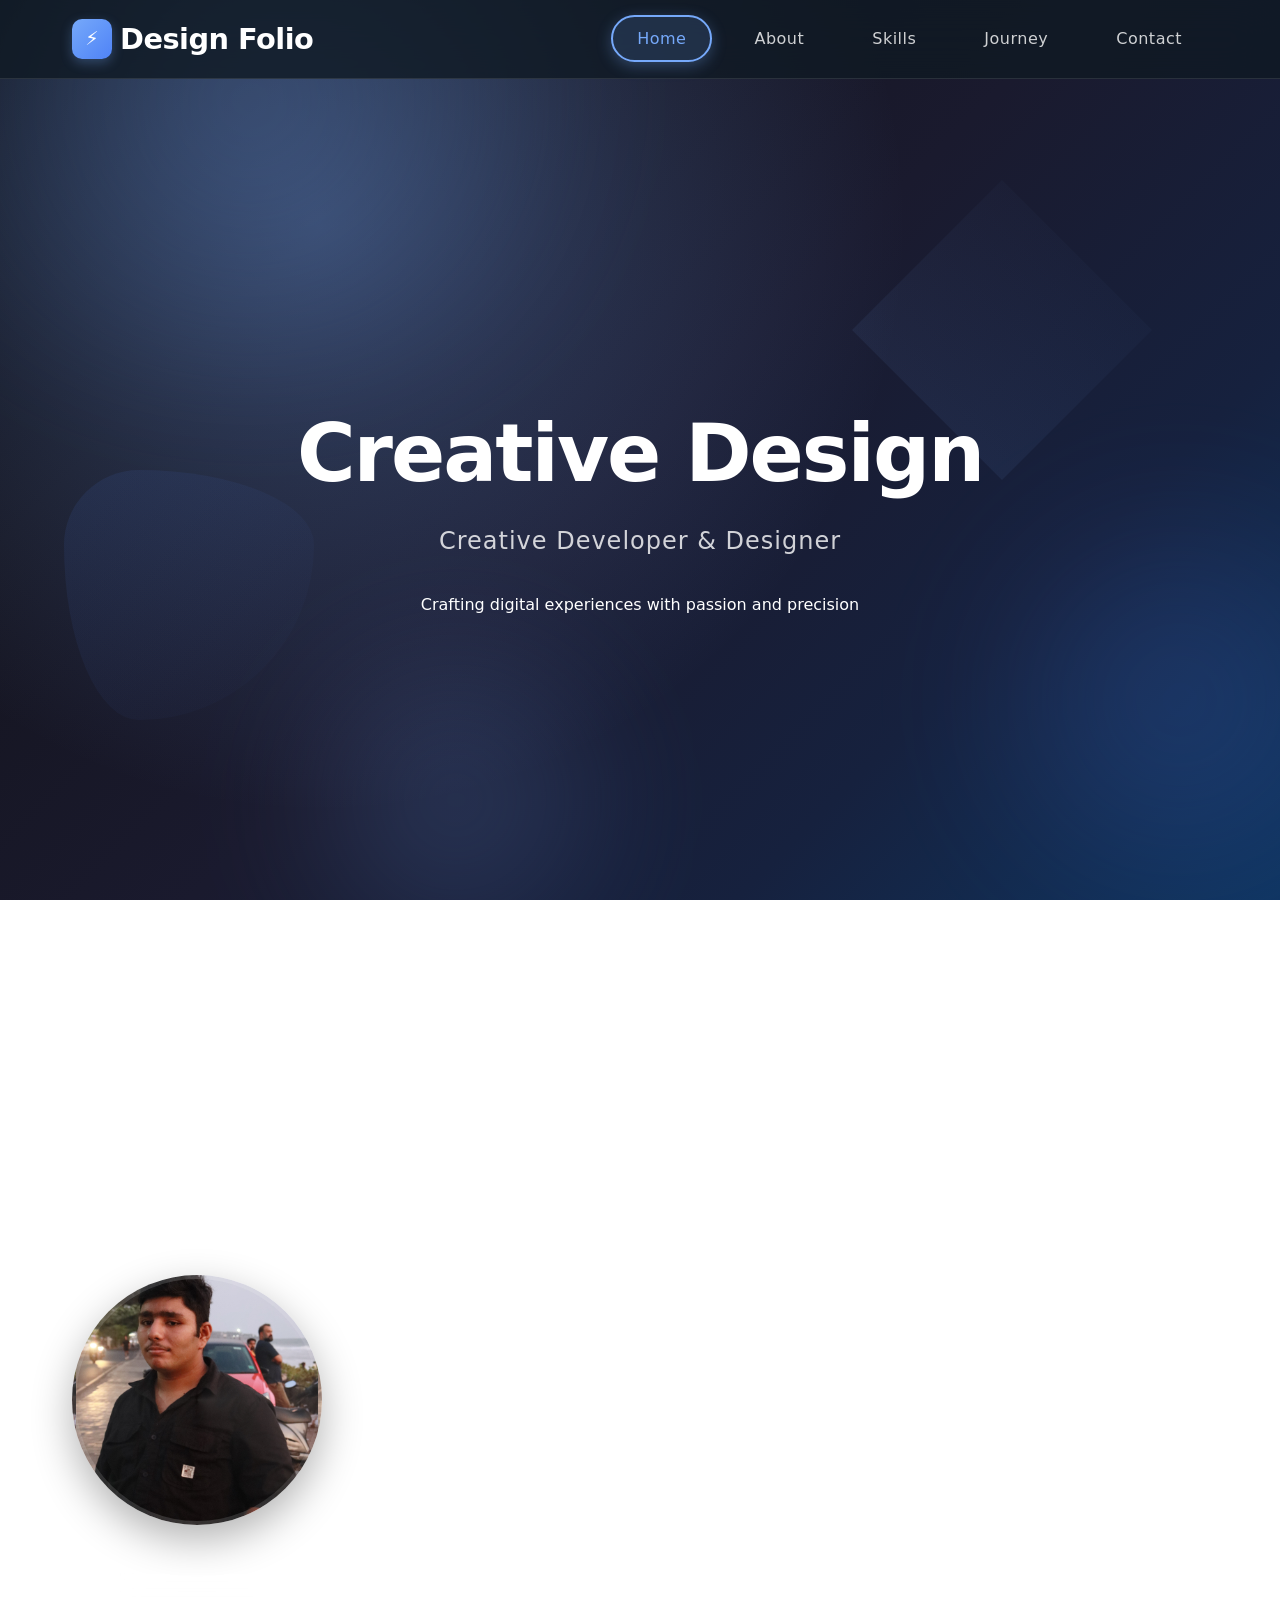
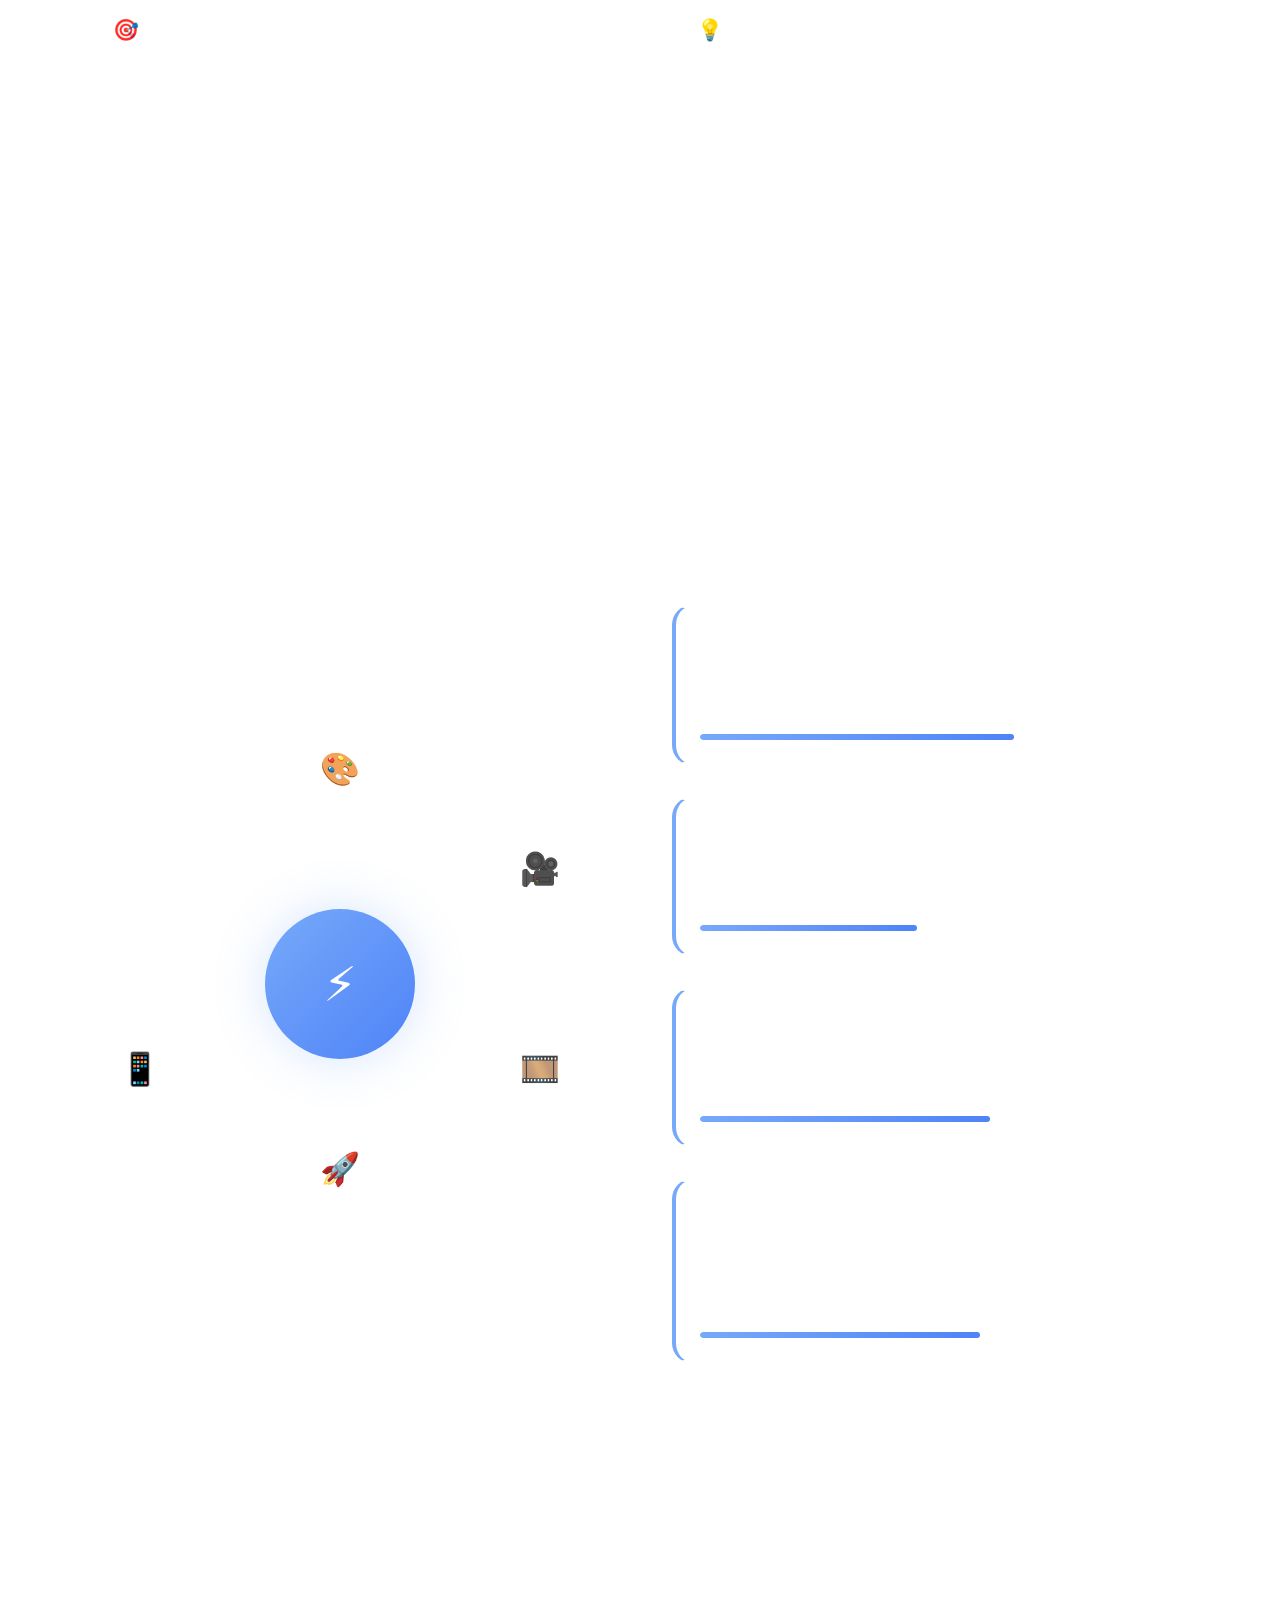
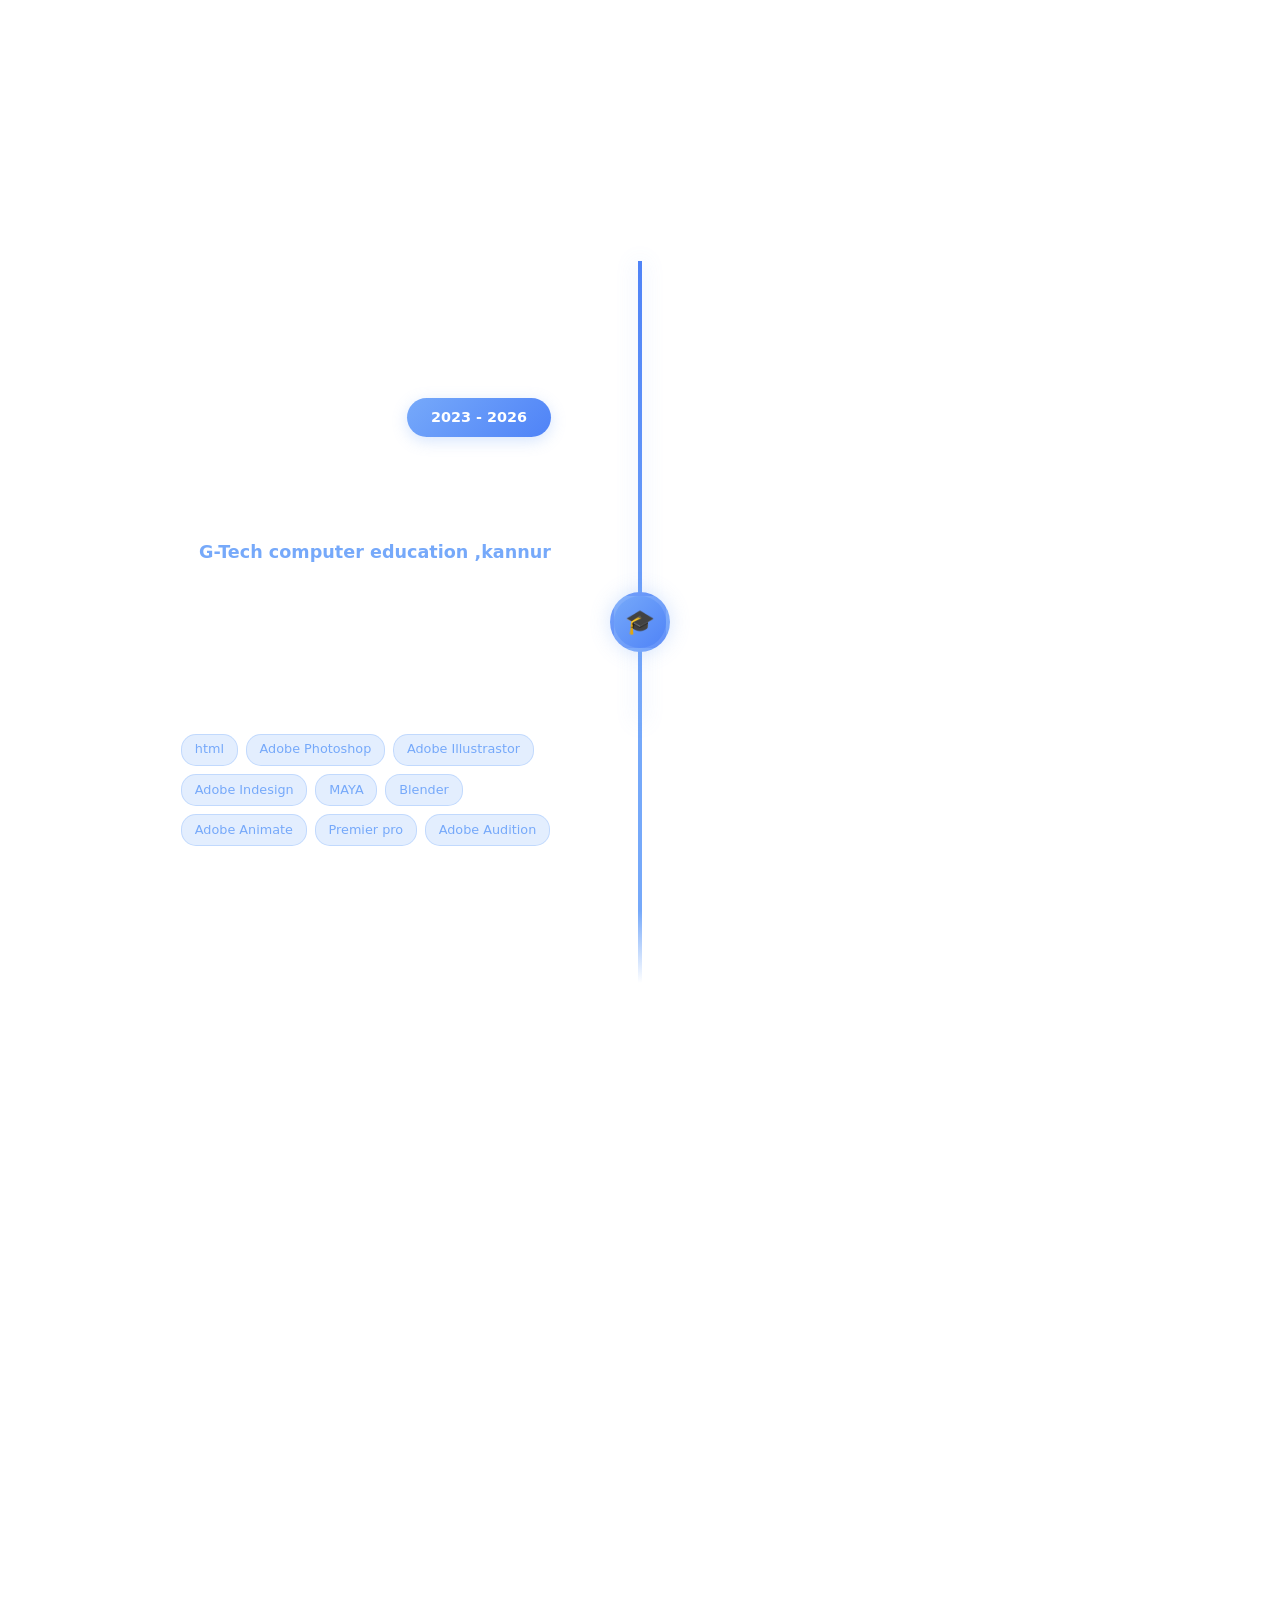
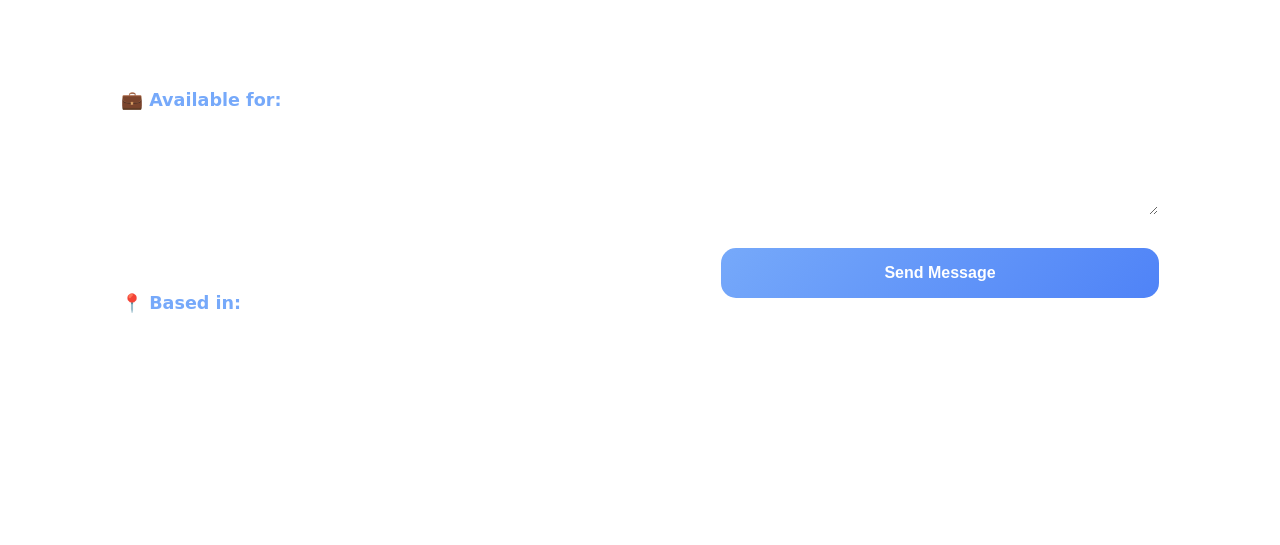
<file: index.html>
<!DOCTYPE html>
<html lang="en">
<head>
    <meta charset="UTF-8">
    <meta name="viewport" content="width=device-width, initial-scale=1.0">
    <title>Design Folio - Creative Developer</title>
    <link rel="stylesheet" href="tooplate-titan-style.css">
<!--

https://www.tooplate.com/view/2147-titan-folio

Free HTML CSS Template

-->
</head>
<body>
    <nav id="navbar">
        <div class="nav-container">
            <a href="#home" class="logo">
                <div class="logo-icon">⚡</div>
                <div class="logo-text">Design Folio</div>
            </a>
            <ul class="nav-links">
                <li><a href="#home">Home</a></li>
                <li><a href="#about">About</a></li>
                <li><a href="#skills">Skills</a></li>
                <li><a href="#timeline">Journey</a></li>
                               <li><a href="#contact">Contact</a></li>
            </ul>
            <div class="mobile-menu-btn" id="mobileMenuBtn">
                <span></span>
                <span></span>
                <span></span>
            </div>
        </div>
        <div class="mobile-nav" id="mobileNav">
            <ul>
                <li><a href="#home">Home</a></li>
                <li><a href="#about">About</a></li>
                <li><a href="#skills">Skills</a></li>
                <li><a href="#timeline">Journey</a></li>
                               <li><a href="#contact">Contact</a></li>
            </ul>
        </div>
    </nav>

    <section id="home" class="hero">
        <div class="hero-bg-animation">
            <div class="floating-shape shape-1"></div>
            <div class="floating-shape shape-2"></div>
            <div class="floating-shape shape-3"></div>
            <div class="geo-shape geo-1"></div>
            <div class="geo-shape geo-2"></div>
            <div class="particles">
                <span class="particle"></span>
                <span class="particle"></span>
                <span class="particle"></span>
                <span class="particle"></span>
                <span class="particle"></span>
                <span class="particle"></span>
                <span class="particle"></span>
                <span class="particle"></span>
                <span class="particle"></span>
                <span class="particle"></span>
            </div>
        </div>
        <div class="hero-content">
            <h1>Creative Design</h1>
            <p class="subtitle">Creative Developer & Designer</p>
            <p>Crafting digital experiences with passion and precision</p>
            <div class="cta-buttons">
          
            
          
                </div>
            </div>
        </div>
    </section>

    <section id="about" class="fade-in">
        <div class="container">
            <div class="section-header">
                <h2 class="section-title">About Me</h2>
                <p class="section-subtitle">Passionate about creating digital experiences that make a difference</p>
            </div>

            <div class="about-content">
                <div class="about-intro">
                    <div class="about-image"></div>
                    <div class="about-text">
                        <h3>My Journey</h3>
                        <p>My name is Aswanth from Kerala. I am an enthusiastic and dedicated fresher with a passion for graphic design.I am eager to learn and apply my creativity to create visually appealing and effective designs. I am seeking opportunities to grow and contribute to a dynamic team..</p>
                                          </div>
                </div>
                
                <div class="about-cards">
                    <div class="about-card">
                        <h4>🎯 Mission</h4>
                        <p>To bring ideas to life through art, motion, and code.To craft visuals and experiences that inspire, connect, and leave a lasting impression.</p>
                    </div>
                    
                    <div class="about-card">
                        <h4>💡 Vision</h4>                        <p>To craft work that connects brands with people, blending thoughtful design, skilled animation, and smart development into a unified creative force.</p>
                    </div>
                </div>
            </div>
        </div>
    </section>

    <section id="skills" class="fade-in">
        <div class="container">
            <div class="section-header">
                <h2 class="section-title">Skills & Expertise</h2>
                <p class="section-subtitle">Combining technical excellence with creative vision</p>
            </div>

            <div class="skills-container">
                <div class="skills-wrapper">
                    <div class="skills-visual">
                        <div class="skills-circle">
                            <div class="skill-node">
                                <div class="skill-icon">🎨</div>
                                <div class="skill-name">graphic Design</div>
                            </div>
                            <div class="skill-node">
                                <div class="skill-icon">🎥</div>
                                <div class="skill-name">Animation </div>
                            </div>
                            <div class="skill-node">
                                <div class="skill-icon">🎞️</div>
                                <div class="skill-name">Editing</div>
                            </div>
                           
                            
                            <div class="skill-node">
                                <div class="skill-icon">🚀</div>
                                <div class="skill-name">Web develop</div>
                            </div>
                            <div class="skill-node">
                                <div class="skill-icon">📱</div>
                                <div class="skill-name">Programing</div>
                            </div>
                            <div class="skills-center">⚡</div>
                        </div>
                    </div>
                    
                    <div class="skills-list">
                        <div class="skill-item">
                            <h4>Creative Design</h4>
                            <p>Crafting clean, modern, and aesthetic visuals with strong attention to detail and clarity.</p>
                            <div class="skill-progress">
                                <div class="skill-progress-bar" style="width: 65%"></div>
                            </div>
                        </div>
                        
                        <div class="skill-item">
                            <h4>2D & 3D Animation</h4>
                            <p>Creating dynamic motion graphics, character animation, and engaging storytelling visuals.</p>
                            <div class="skill-progress">
                                <div class="skill-progress-bar" style="width: 45%"></div>
                            </div>
                        </div>
                        
                        <div class="skill-item">
                            <h4>Video Editing</h4>
                            <p>Producing smooth, cinematic, and story-focused edits with balanced visuals and sound.</p>
                            <div class="skill-progress">
                                <div class="skill-progress-bar" style="width: 60%"></div>
                            </div>
                        </div>
                        
                        <div class="skill-item">
                            <h4>Web Development & Programming</h4>
                            <p>Building responsive, fast, and user-friendly websites using modern web technologies.
                                Developing logic-driven features, interactive components, and efficient digital solutions.
                            </p>
                            <div class="skill-progress">
                                <div class="skill-progress-bar" style="width: 58%"></div>
                            </div>
                        </div>
                    </div>
                </div>
            </div>
        </div>
    </section>

    <section id="timeline" class="fade-in">
        <div class="container">
            <div class="section-header">
                <h2 class="section-title">My Journey</h2>
                <p class="section-subtitle">From curious beginner to seasoned developer - here's how I got here</p>
            </div>

            <div class="timeline-controls">
                <button class="timeline-filter" data-filter="education">Education</button>
                 </div>

            <div class="timeline-container">
                <div class="timeline-line"></div>
                <div class="timeline-progress"></div>

                <div class="timeline-item" data-category="education">
                    <div class="timeline-node">🎓</div>
                    <div class="timeline-content">
                        <div class="timeline-year">2023 - 2026</div>
                        <h3 class="timeline-title">Master Deploma in Multimedia and animation </h3>
                        <div class="timeline-company">G-Tech computer education ,kannur</div>
                        <p class="timeline-description">
                            I blend design, animation, and development to craft meaningful digital experiences.
                           Every project is a chance to tell a story with clarity and emotion.
                           My goal is simple — create work that connects, inspires, and lasts.
                        </p>
                        <div class="timeline-skills">
                            <span class="timeline-skill">html</span>
                            <span class="timeline-skill">Adobe Photoshop</span>
                            <span class="timeline-skill">Adobe Illustrastor</span>
                            <span class="timeline-skill"> Adobe Indesign</span>
                            <span class="timeline-skill">MAYA</span>
                            <span class="timeline-skill">Blender</span>
                            <span class="timeline-skill">Adobe Animate</span>
                            <span class="timeline-skill">Premier pro</span>
                            <span class="timeline-skill">Adobe Audition</span>
                        </div>
                       
                        </div>
                    </div>
                </div>

                    </div>
                </div>

                <div cla
                    
                                   </div>
                    </div>
                </div>
                
                
                    </div>
                </div>
               
                        </div>
                    </div>
                </div>
            </div>
        </div>
    </section>

    <section id="contact" class="fade-in">
        <div class="container">
            <div class="section-header">
                <h2 class="section-title">Let's Create Together</h2>
                <p class="section-subtitle">Ready to bring your ideas to life? Let's start a conversation</p>
            </div>

            <div class="contact-content">
                <div class="contact-info">
                    <h3>Get In Touch</h3>
                    <p>I'm always excited to take on new ideas and collaborate with inspiring people.Whether youre planning a project or simply exploring possibilities,Id love to connect and create something meaningful together.</p>
                    
                    <div class="contact-details">
                        <h4>💼 Available for:</h4>
                        <ul>
                            <li>Freelance </li>
                            <li>Full-time Opportunities</li>
                            <li>Video Editing & Animation</li>
                            <li>graghic design</li>
                        </ul>
                    </div>

                    <div class="contact-details">
                        <h4>📍 Based in:</h4>
                        <p>Kannur, Master Deploma in Multimedia and animation(MDMA)</p>
                    </div>
                </div>

                <div class="contact-form-container">
                    <form class="contact-form">
                        <div class="form-group">
                            <input type="text" class="form-input" placeholder="Your Name" required>
                        </div>
                        <div class="form-group">
                            <input type="email" class="form-input" placeholder="Your Email" required>
                        </div>
                        <div class="form-group">
                            <input type="text" class="form-input" placeholder="Project Type" required>
                        </div>
                        <div class="form-group">
                            <textarea class="form-textarea" rows="5" placeholder="Tell me about your project..." required></textarea>
                        </div>
                        <button type="submit" class="submit-btn">Send Message</button>
                    </form>
                </div>
            </div>
        </div>
    </section>

  <!--  -->
    <script src="tooplate-titan-script.js"></script>
</body>
</html>
</file>
<file: tooplate-titan-style.css>
@charset "utf-8";
/* CSS Document 

Tooplate 2147 Titan Folio

https://www.tooplate.com/view/2147-titan-folio

*/

* {
    margin: 0;
    padding: 0;
    box-sizing: border-box;
}

:root {
    --glass-bg: rgba(255, 255, 255, 0.08);
    --glass-border: rgba(255, 255, 255, 0.15);
    --accent-blue: #76a9fa;
    --accent-blue-dark: #4f83f7;
    --accent-glow: rgba(118, 169, 250, 0.3);
    --text-primary: #ffffff;
    --text-secondary: rgba(255, 255, 255, 0.8);
    --text-tertiary: rgba(255, 255, 255, 0.6);
}

body {
    font-family: 'Segoe UI', system-ui, -apple-system, sans-serif;
    background: linear-gradient(135deg, #0a0a0f 0%, #151520 25%, #1a1a2e 50%, #16213e 75%, #0f3460 100%);
    background-attachment: fixed;
    color: var(--text-primary);
    overflow-x: hidden;
    min-height: 100vh;
    line-height: 1.6;
}

p a {
	color: #FFF;
}

/* Container */
.container {
    max-width: 1200px;
    margin: 0 auto;
    padding: 0 2rem;
}

/* Navigation */
nav {
    position: fixed;
    top: 0;
    width: 100%;
    z-index: 1000;
    padding: 1rem 0;
    transition: all 0.3s ease;
    background: rgba(15, 25, 35, 0.8);
    backdrop-filter: blur(20px);
    -webkit-backdrop-filter: blur(20px);
    border-bottom: 1px solid rgba(255, 255, 255, 0.1);
}

nav.scrolled {
    background: rgba(15, 25, 35, 0.95);
    box-shadow: 0 4px 30px rgba(0, 0, 0, 0.3);
}

.nav-container {
    max-width: 1200px;
    margin: 0 auto;
    display: flex;
    justify-content: space-between;
    align-items: center;
    padding: 0 2rem;
    flex-wrap: wrap;
    gap: 1rem;
}

@media (max-width: 1000px) {
    .nav-container {
        justify-content: center;
        flex-direction: column;
        gap: 1.5rem;
        padding: 1rem 2rem;
    }
    
    .logo {
        order: 1;
    }
    
    .nav-links {
        order: 2;
        flex-wrap: wrap;
        justify-content: center;
    }
    
    .mobile-menu-btn {
        display: none !important;
    }
    
    .hero {
        padding-top: 240px;
    }
}

@media (max-width: 880px) {
    .hero {
        padding-top: 160px;
    }
}

.logo {
    display: flex;
    align-items: center;
    gap: 0.5rem;
    text-decoration: none;
    color: inherit;
}

.logo-icon {
    width: 40px;
    height: 40px;
    background: linear-gradient(135deg, var(--accent-blue), var(--accent-blue-dark));
    border-radius: 10px;
    display: flex;
    align-items: center;
    justify-content: center;
    box-shadow: 0 4px 12px var(--accent-glow);
    font-size: 1.2rem;
}

.logo-text {
    font-size: 1.8rem;
    font-weight: 700;
    color: var(--text-primary);
    letter-spacing: -0.5px;
}

.nav-links {
    display: flex;
    list-style: none;
    gap: 1rem;
}

.nav-links a {
    color: var(--text-secondary);
    text-decoration: none;
    padding: 0.75rem 1.5rem;
    border-radius: 50px;
    transition: all 0.3s ease;
    font-weight: 500;
    letter-spacing: 0.5px;
    position: relative;
    border: 2px solid transparent;
}

.nav-links a::after {
    content: '';
    position: absolute;
    bottom: -5px;
    left: 50%;
    width: 0;
    height: 2px;
    background: var(--accent-blue);
    transition: all 0.3s ease;
    transform: translateX(-50%);
}

.nav-links a:hover {
    color: var(--accent-blue);
    border-color: var(--accent-blue);
    transform: translateY(-2px);
    background: rgba(118, 169, 250, 0.1);
}

.nav-links a:hover::after {
    width: 60%;
}

.nav-links a.active {
    color: var(--accent-blue);
    background: rgba(118, 169, 250, 0.15);
    border-color: var(--accent-blue);
    box-shadow: 0 4px 15px var(--accent-glow);
}

/* Mobile menu */
.mobile-menu-btn {
    display: none;
    flex-direction: column;
    cursor: pointer;
    gap: 4px;
    padding: 0.5rem;
}

.mobile-menu-btn span {
    width: 30px;
    height: 5px;
    background: var(--text-primary);
    border-radius: 2px;
    transition: all 0.3s ease;
}

.mobile-menu-btn.active span:nth-child(1) {
    transform: rotate(45deg) translate(6px, 6px);
}

.mobile-menu-btn.active span:nth-child(2) {
    opacity: 0;
}

.mobile-menu-btn.active span:nth-child(3) {
    transform: rotate(-45deg) translate(6px, -6px);
}

.mobile-nav {
    position: fixed;
    top: 80px;
    left: 0;
    width: 100%;
    background: rgba(15, 25, 35, 0.95);
    backdrop-filter: blur(30px);
    -webkit-backdrop-filter: blur(30px);
    transform: translateY(-100%);
    transition: transform 0.3s ease;
    border-bottom: 1px solid rgba(255, 255, 255, 0.1);
    opacity: 0;
    pointer-events: none;
}

.mobile-nav.active {
    transform: translateY(0);
    opacity: 1;
    pointer-events: auto;
}

.mobile-nav ul {
    list-style: none;
    padding: 2rem;
    display: flex;
    flex-direction: column;
    gap: 1rem;
}

.mobile-nav a {
    color: var(--text-secondary);
    text-decoration: none;
    padding: 1rem;
    border-radius: 15px;
    transition: all 0.3s ease;
    text-align: center;
    font-weight: 500;
    display: block;
    position: relative;
    border: 2px solid transparent;
}

.mobile-nav a:hover {
    color: var(--accent-blue);
    background: rgba(118, 169, 250, 0.1);
    border-color: var(--accent-blue);
}

.mobile-nav a.active {
    color: var(--accent-blue);
    background: rgba(118, 169, 250, 0.15);
    border-color: var(--accent-blue);
}

/* Section styling */
section {
    padding: 5rem 0;
    position: relative;
}

.section-header {
    text-align: center;
    margin-top: 4rem;
    margin-bottom: 4rem;
}

.section-title {
    font-size: clamp(2rem, 5vw, 3.5rem);
    font-weight: 700;
    margin-bottom: 1rem;
    color: var(--text-primary);
    letter-spacing: -1px;
}

.section-subtitle {
    font-size: 1.2rem;
    color: var(--text-secondary);
    max-width: 600px;
    margin: 0 auto;
}

/* Hero section */
.hero {
    min-height: 100vh;
    display: flex;
    align-items: center;
    justify-content: center;
    padding: 160px 2rem 0;
    position: relative;
    overflow: hidden;
}

/* Animated background elements */
.hero-bg-animation {
    position: absolute;
    top: 0;
    left: 0;
    right: 0;
    bottom: 0;
    overflow: hidden;
    z-index: 1;
}

.floating-shape {
    position: absolute;
    border-radius: 50%;
    filter: blur(60px);
    opacity: 0.6;
    animation: float 25s infinite ease-in-out;
}

.shape-1 {
    width: 900px;
    height: 600px;
    background: radial-gradient(circle, rgba(118, 169, 250, 0.4) 0%, transparent 70%);
    top: -200px;
    left: -200px;
    animation-delay: 0s;
}

.shape-2 {
    width: 500px;
    height: 500px;
    background: radial-gradient(circle, rgba(79, 131, 247, 0.3) 0%, transparent 70%);
    top: 50%;
    right: -150px;
    animation-delay: 7s;
}

.shape-3 {
    width: 400px;
    height: 400px;
    background: radial-gradient(circle, rgba(118, 169, 250, 0.35) 0%, transparent 70%);
    bottom: -100px;
    left: 20%;
    animation-delay: 14s;
}

/* Geometric shapes */
.geo-shape {
    position: absolute;
    opacity: 0.1;
    animation: rotate-float 30s infinite linear;
}

.geo-1 {
    width: 300px;
    height: 300px;
    top: 20%;
    right: 10%;
    background: linear-gradient(45deg, var(--accent-blue) 0%, transparent 100%);
    clip-path: polygon(50% 0%, 100% 50%, 50% 100%, 0% 50%);
}

.geo-2 {
    width: 250px;
    height: 250px;
    bottom: 20%;
    left: 5%;
    background: linear-gradient(135deg, var(--accent-blue-dark) 0%, transparent 100%);
    border-radius: 30% 70% 70% 30% / 30% 30% 70% 70%;
    animation-delay: -10s;
}

@keyframes float {
    0%, 100% {
        transform: translate(0, 0) scale(1) rotate(0deg);
    }
    25% {
        transform: translate(100px, -80px) scale(1.1) rotate(90deg);
    }
    50% {
        transform: translate(-60px, 60px) scale(0.9) rotate(180deg);
    }
    75% {
        transform: translate(80px, 100px) scale(1.05) rotate(270deg);
    }
}

@keyframes rotate-float {
    0% {
        transform: rotate(0deg) translateY(0);
    }
    50% {
        transform: rotate(180deg) translateY(-50px);
    }
    100% {
        transform: rotate(360deg) translateY(0);
    }
}

.particles {
    position: absolute;
    top: 0;
    left: 0;
    width: 100%;
    height: 100%;
    overflow: hidden;
}

.particle {
    position: absolute;
    width: 4px;
    height: 4px;
    background: var(--accent-blue);
    border-radius: 50%;
    opacity: 0;
    animation: particle-rise 10s infinite ease-out;
}

@keyframes particle-rise {
    0% {
        opacity: 0;
        transform: translateY(100vh) scale(0);
    }
    10% {
        opacity: 1;
    }
    90% {
        opacity: 1;
    }
    100% {
        opacity: 0;
        transform: translateY(-100px) scale(1);
    }
}

/* Generate multiple particles */
.particle:nth-child(1) { left: 10%; animation-delay: 0s; }
.particle:nth-child(2) { left: 20%; animation-delay: 1s; }
.particle:nth-child(3) { left: 30%; animation-delay: 2s; }
.particle:nth-child(4) { left: 40%; animation-delay: 3s; }
.particle:nth-child(5) { left: 50%; animation-delay: 4s; }
.particle:nth-child(6) { left: 60%; animation-delay: 5s; }
.particle:nth-child(7) { left: 70%; animation-delay: 6s; }
.particle:nth-child(8) { left: 80%; animation-delay: 7s; }
.particle:nth-child(9) { left: 90%; animation-delay: 8s; }
.particle:nth-child(10) { left: 95%; animation-delay: 9s; }

.hero::before {
    content: '';
    position: absolute;
    top: 0;
    left: 0;
    right: 0;
    bottom: 0;
    background: radial-gradient(circle at 25% 25%, var(--accent-glow) 0%, transparent 50%);
    animation: hero-glow 8s ease-in-out infinite;
    z-index: 1;
}

@keyframes hero-glow {
    0%, 100% { 
        transform: scale(1) rotate(0deg);
        opacity: 0.7;
    }
    50% { 
        transform: scale(1.1) rotate(2deg);
        opacity: 1;
    }
}

.hero-content {
    position: relative;
    z-index: 2;
    display: flex;
    flex-direction: column;
    align-items: center;
    text-align: center;
    max-width: 1000px;
    margin: 0 auto;
}

.hero h1 {
    font-size: clamp(2.5rem, 8vw, 5rem);
    font-weight: 800;
    margin-bottom: 1.5rem;
    color: var(--text-primary);
    line-height: 1.1;
    letter-spacing: -2px;
    animation: slideInUp 1s ease-out;
}

.hero .subtitle {
    font-size: 1.5rem;
    margin-bottom: 2rem;
    color: var(--text-secondary);
    font-weight: 300;
    letter-spacing: 1px;
    animation: slideInUp 1s ease-out 0.3s both;
}

.cta-buttons {
    display: flex;
    gap: 1rem;
    flex-wrap: wrap;
    justify-content: center;
    margin-top: 2rem;
    animation: slideInUp 1s ease-out 0.6s both;
}

.cta-primary, .cta-secondary {
    padding: 1rem 2rem;
    border-radius: 50px;
    text-decoration: none;
    font-weight: 600;
    transition: all 0.3s ease;
    position: relative;
    overflow: hidden;
    display: inline-block;
}

.cta-primary {
    background: linear-gradient(135deg, var(--accent-blue), var(--accent-blue-dark));
    color: white;
    box-shadow: 0 8px 25px var(--accent-glow);
}

.cta-primary:hover {
    transform: translateY(-3px);
    box-shadow: 0 12px 35px var(--accent-glow);
}

.cta-secondary {
    background: var(--glass-bg);
    backdrop-filter: blur(20px);
    -webkit-backdrop-filter: blur(20px);
    border: 1px solid var(--glass-border);
    color: white;
}

.cta-secondary:hover {
    background: rgba(255, 255, 255, 0.12);
    transform: translateY(-3px);
}

@keyframes slideInUp {
    from {
        opacity: 0;
        transform: translateY(50px);
    }
    to {
        opacity: 1;
        transform: translateY(0);
    }
}

/* Stats */
.stats-section {
    display: flex;
    justify-content: center;
    gap: 2rem;
    margin-top: 4rem;
    flex-wrap: wrap;
}

.stat-card {
    background: var(--glass-bg);
    backdrop-filter: blur(20px);
    -webkit-backdrop-filter: blur(20px);
    border: 1px solid var(--glass-border);
    border-radius: 20px;
    padding: 2rem;
    text-align: center;
    min-width: 150px;
    box-shadow: 0 10px 30px rgba(0, 0, 0, 0.2);
    transition: all 0.3s ease;
}

.stat-card:hover {
    transform: translateY(-5px);
    box-shadow: 0 15px 40px rgba(0, 0, 0, 0.3);
}

.stat-number {
    font-size: 2.5rem;
    font-weight: 700;
    color: var(--text-primary);
    display: block;
}

.stat-label {
    font-size: 1rem;
    color: var(--text-secondary);
    margin-top: 0.5rem;
}

/* About section */
.about-content {
    display: flex;
    flex-direction: column;
    gap: 3rem;
    margin-top: 3rem;
}

.about-intro {
    display: flex;
    align-items: center;
    gap: 3rem;
    flex-wrap: wrap;
    justify-content: center;
}

.about-image {
    width: 250px;
    height: 250px;
    border-radius: 50%;
    background-image: url('images/IMG-20240322-WA0001.jpeg');
    background-size: cover;
    background-position: center;
    box-shadow: 0 15px 40px rgba(0, 0, 0, 0.3);
    position: relative;
    overflow: hidden;
    flex-shrink: 0;
    border: 4px solid var(--glass-border);
}

.about-image::before {
    content: '';
    position: absolute;
    top: 0;
    left: 0;
    right: 0;
    bottom: 0;
    background: linear-gradient(135deg, rgba(118, 169, 250, 0.2) 0%, transparent 100%);
    opacity: 0;
    transition: opacity 0.3s ease;
}

.about-image:hover::before {
    opacity: 1;
}

.about-image::after {
    content: '';
    position: absolute;
    top: -50%;
    left: -50%;
    width: 200%;
    height: 200%;
    background: conic-gradient(from 0deg, 
        transparent 0deg,
        rgba(255,255,255,0.1) 90deg,
        transparent 180deg,
        rgba(255,255,255,0.05) 270deg,
        transparent 360deg);
    animation: spin 4s linear infinite;
}

@keyframes spin {
    0% { transform: rotate(0deg); }
    100% { transform: rotate(360deg); }
}

.about-text {
    flex: 1;
    min-width: 300px;
}

.about-text h3 {
    font-size: 2rem;
    margin-bottom: 1rem;
    color: var(--text-primary);
}

.about-text p {
    font-size: 1.1rem;
    color: var(--text-secondary);
    margin-bottom: 1.5rem;
}

.about-cards {
    display: grid;
    grid-template-columns: repeat(auto-fit, minmax(300px, 1fr));
    gap: 2rem;
}

.about-card {
    background: var(--glass-bg);
    backdrop-filter: blur(25px);
    -webkit-backdrop-filter: blur(25px);
    border: 1px solid var(--glass-border);
    border-radius: 25px;
    padding: 2.5rem;
    transition: all 0.4s ease;
    position: relative;
    overflow: hidden;
}

.about-card::before {
    content: '';
    position: absolute;
    top: 0;
    left: -100%;
    width: 100%;
    height: 100%;
    background: linear-gradient(90deg, 
        transparent 0%, 
        rgba(255,255,255,0.08) 50%, 
        transparent 100%);
    transition: left 0.6s ease;
}

.about-card:hover::before {
    left: 100%;
}

.about-card:hover {
    transform: translateY(-10px);
    box-shadow: 0 20px 60px rgba(0, 0, 0, 0.3);
}

.about-card h4 {
    font-size: 1.3rem;
    margin-bottom: 1rem;
    color: var(--text-primary);
}

.about-card p {
    color: var(--text-secondary);
}

/* Skills section */
.skills-container {
    position: relative;
    margin-top: 3rem;
}

.skills-wrapper {
    display: grid;
    grid-template-columns: 1fr 1fr;
    gap: 4rem;
    align-items: center;
}

.skills-visual {
    position: relative;
    height: 500px;
    display: flex;
    align-items: center;
    justify-content: center;
}

.skills-circle {
    position: relative;
    width: 400px;
    height: 400px;
    animation: rotate-slow 30s linear infinite;
}

@keyframes rotate-slow {
    from { transform: rotate(0deg); }
    to { transform: rotate(360deg); }
}

.skill-node {
    position: absolute;
    width: 124px;
    height: 124px;
    background: var(--glass-bg);
    backdrop-filter: blur(20px);
    -webkit-backdrop-filter: blur(20px);
    border: 2px solid var(--glass-border);
    border-radius: 50%;
    display: flex;
    flex-direction: column;
    align-items: center;
    justify-content: center;
    transition: all 0.3s ease;
    cursor: pointer;
    animation: counter-rotate 30s linear infinite;
}

@keyframes counter-rotate {
    from { transform: rotate(0deg); }
    to { transform: rotate(-360deg); }
}

.skill-node:hover {
    transform: scale(1.2) rotate(0deg);
    background: rgba(118, 169, 250, 0.2);
    border-color: var(--accent-blue);
    box-shadow: 0 0 30px var(--accent-glow);
    animation-play-state: paused;
}

.skill-node .skill-icon {
    font-size: 2rem;
    margin-bottom: 0.5rem;
}

.skill-node .skill-name {
    font-size: 0.8rem;
    font-weight: 600;
    text-align: center;
    color: var(--text-primary);
}

.skill-node:nth-child(1) { 
    top: 0; 
    left: 50%; 
    transform: translateX(-50%) translateY(-50%);
    animation: counter-rotate-1 30s linear infinite;
}
.skill-node:nth-child(2) { 
    top: 25%; 
    right: 0; 
    transform: translateX(50%) translateY(-50%);
    animation: counter-rotate-2 30s linear infinite;
}
.skill-node:nth-child(3) { 
    top: 75%; 
    right: 0; 
    transform: translateX(50%) translateY(-50%);
    animation: counter-rotate-3 30s linear infinite;
}
.skill-node:nth-child(4) { 
    bottom: 0; 
    left: 50%; 
    transform: translateX(-50%) translateY(50%);
    animation: counter-rotate-4 30s linear infinite;
}
.skill-node:nth-child(5) { 
    top: 75%; 
    left: 0; 
    transform: translateX(-50%) translateY(-50%);
    animation: counter-rotate-5 30s linear infinite;
}
.skill-node:nth-child(6) { 
    top: 25%; 
    left: 0; 
    transform: translateX(-50%) translateY(-50%);
    animation: counter-rotate-6 30s linear infinite;
}

/* Individual counter-rotation animations to maintain position */
@keyframes counter-rotate-1 {
    from { transform: translateX(-50%) translateY(-50%) rotate(0deg); }
    to { transform: translateX(-50%) translateY(-50%) rotate(-360deg); }
}
@keyframes counter-rotate-2 {
    from { transform: translateX(50%) translateY(-50%) rotate(0deg); }
    to { transform: translateX(50%) translateY(-50%) rotate(-360deg); }
}
@keyframes counter-rotate-3 {
    from { transform: translateX(50%) translateY(-50%) rotate(0deg); }
    to { transform: translateX(50%) translateY(-50%) rotate(-360deg); }
}
@keyframes counter-rotate-4 {
    from { transform: translateX(-50%) translateY(50%) rotate(0deg); }
    to { transform: translateX(-50%) translateY(50%) rotate(-360deg); }
}
@keyframes counter-rotate-5 {
    from { transform: translateX(-50%) translateY(-50%) rotate(0deg); }
    to { transform: translateX(-50%) translateY(-50%) rotate(-360deg); }
}
@keyframes counter-rotate-6 {
    from { transform: translateX(-50%) translateY(-50%) rotate(0deg); }
    to { transform: translateX(-50%) translateY(-50%) rotate(-360deg); }
}

.skills-center {
    position: absolute;
    top: 50%;
    left: 50%;
    transform: translate(-50%, -50%);
    width: 150px;
    height: 150px;
    background: linear-gradient(135deg, var(--accent-blue), var(--accent-blue-dark));
    border-radius: 50%;
    display: flex;
    align-items: center;
    justify-content: center;
    font-size: 3rem;
    color: white;
    box-shadow: 0 0 50px var(--accent-glow);
    z-index: 10;
}

.skills-list {
    display: flex;
    flex-direction: column;
    gap: 2rem;
}

.skill-item {
    background: var(--glass-bg);
    backdrop-filter: blur(20px);
    -webkit-backdrop-filter: blur(20px);
    border: 1px solid var(--glass-border);
    border-radius: 20px;
    padding: 1.5rem;
    transition: all 0.3s ease;
    border-left: 4px solid var(--accent-blue);
}

.skill-item:hover {
    transform: translateX(10px);
    box-shadow: 0 10px 30px rgba(0, 0, 0, 0.2);
    background: rgba(118, 169, 250, 0.1);
}

.skill-item h4 {
    font-size: 1.2rem;
    color: var(--text-primary);
    margin-bottom: 0.5rem;
}

.skill-item p {
    color: var(--text-secondary);
    font-size: 0.95rem;
}

.skill-progress {
    margin-top: 1rem;
    height: 6px;
    background: rgba(255, 255, 255, 0.1);
    border-radius: 3px;
    overflow: hidden;
}

.skill-progress-bar {
    height: 100%;
    background: linear-gradient(90deg, var(--accent-blue), var(--accent-blue-dark));
    border-radius: 3px;
    transition: width 1s ease;
}

/* Timeline section */
.timeline-container {
    position: relative;
    max-width: 1000px;
    margin: 0 auto;
    padding: 2rem 0;
}

.timeline-line {
    position: absolute;
    left: 50%;
    top: 0;
    bottom: 0;
    width: 4px;
    background: linear-gradient(
        to bottom,
        transparent 0%,
        var(--accent-blue) 10%,
        var(--accent-blue) 90%,
        transparent 100%
    );
    transform: translateX(-50%);
    z-index: -1;
}

.timeline-progress {
    position: absolute;
    left: 50%;
    top: 0;
    width: 4px;
    background: linear-gradient(to bottom, var(--accent-blue-dark), var(--accent-blue));
    transform: translateX(-50%);
    transition: height 0.3s ease;
    z-index: 0;
    box-shadow: 0 0 20px var(--accent-glow);
}

.timeline-item {
    position: relative;
    margin: 4rem 0;
    opacity: 0;
    transform: translateY(50px);
    transition: all 0.8s ease;
}

.timeline-item.visible {
    opacity: 1;
    transform: translateY(0);
}

.timeline-item:nth-child(odd) {
    text-align: right;
    padding-right: calc(50% + 3rem);
}

.timeline-item:nth-child(even) {
    text-align: left;
    padding-left: calc(50% + 3rem);
}

.timeline-node {
    position: absolute;
    left: 50%;
    top: 50%;
    width: 60px;
    height: 60px;
    background: linear-gradient(135deg, var(--accent-blue), var(--accent-blue-dark));
    border: 4px solid rgba(255, 255, 255, 0.1);
    border-radius: 50%;
    transform: translate(-50%, -50%);
    display: flex;
    align-items: center;
    justify-content: center;
    font-size: 1.5rem;
    color: white;
    z-index: 3;
    cursor: pointer;
    transition: all 0.3s ease;
    box-shadow: 0 0 20px var(--accent-glow);
}

.timeline-node:hover {
    transform: translate(-50%, -50%) scale(1.2);
    box-shadow: 0 0 40px var(--accent-glow);
}

.timeline-node.active {
    transform: translate(-50%, -50%) scale(1.3);
    animation: pulse-node 2s infinite;
}

@keyframes pulse-node {
    0%, 100% {
        box-shadow: 0 0 20px var(--accent-glow);
    }
    50% {
        box-shadow: 0 0 40px var(--accent-glow), 0 0 60px var(--accent-glow);
    }
}

.timeline-content {
    background: var(--glass-bg);
    backdrop-filter: blur(25px);
    -webkit-backdrop-filter: blur(25px);
    border: 1px solid var(--glass-border);
    border-radius: 25px;
    padding: 2.5rem;
    position: relative;
    overflow: hidden;
    transition: all 0.3s ease;
    cursor: pointer;
}

.timeline-content:hover {
    transform: translateY(-5px);
    box-shadow: 0 20px 60px rgba(0, 0, 0, 0.3);
    background: rgba(118, 169, 250, 0.1);
}

.timeline-content::before {
    content: '';
    position: absolute;
    top: 50%;
    width: 20px;
    height: 20px;
    background: var(--glass-bg);
    border: 1px solid var(--glass-border);
    transform: rotate(45deg) translateY(-50%);
    z-index: -1;
}

.timeline-item:nth-child(odd) .timeline-content::before {
    right: -3px;
}

.timeline-item:nth-child(even) .timeline-content::before {
    left: -18px;
}

.timeline-year {
    display: inline-block;
    padding: 0.5rem 1.5rem;
    background: linear-gradient(135deg, var(--accent-blue), var(--accent-blue-dark));
    color: white;
    border-radius: 25px;
    font-size: 0.9rem;
    font-weight: 600;
    margin-bottom: 1rem;
    box-shadow: 0 4px 15px var(--accent-glow);
}

.timeline-title {
    font-size: 1.5rem;
    font-weight: 700;
    color: var(--text-primary);
    margin-bottom: 0.5rem;
}

.timeline-company {
    font-size: 1.1rem;
    color: var(--accent-blue);
    font-weight: 600;
    margin-bottom: 1rem;
}

.timeline-description {
    color: var(--text-secondary);
    line-height: 1.6;
    margin-bottom: 1.5rem;
}

.timeline-skills {
    display: flex;
    flex-wrap: wrap;
    gap: 0.5rem;
}

.timeline-skill {
    padding: 0.3rem 0.8rem;
    background: rgba(118, 169, 250, 0.2);
    border: 1px solid rgba(118, 169, 250, 0.3);
    border-radius: 15px;
    font-size: 0.8rem;
    color: var(--accent-blue);
    transition: all 0.3s ease;
}

.timeline-skill:hover {
    background: rgba(118, 169, 250, 0.3);
    transform: translateY(-2px);
}

.timeline-achievements {
    margin-top: 1rem;
    padding-top: 1rem;
    border-top: 1px solid rgba(255, 255, 255, 0.1);
}

.timeline-achievement {
    display: flex;
    align-items: center;
    gap: 0.5rem;
    margin-bottom: 0.5rem;
    color: var(--text-secondary);
    font-size: 0.9rem;
}

.timeline-achievement::before {
    content: '✨';
    font-size: 1rem;
}

/* Timeline controls */
.timeline-controls {
    display: flex;
    justify-content: center;
    gap: 1rem;
    margin-top: 3rem;
    flex-wrap: wrap;
}

.timeline-filter {
    padding: 0.8rem 1.5rem;
    background: var(--glass-bg);
    backdrop-filter: blur(20px);
    -webkit-backdrop-filter: blur(20px);
    border: 1px solid var(--glass-border);
    border-radius: 25px;
    color: var(--text-secondary);
    text-decoration: none;
    transition: all 0.3s ease;
    font-weight: 500;
    cursor: pointer;
}

.timeline-filter:hover,
.timeline-filter.active {
    background: rgba(118, 169, 250, 0.2);
    border-color: var(--accent-blue);
    color: var(--accent-blue);
    transform: translateY(-2px);
}

/* Mobile timeline adjustments */
@media (max-width: 768px) {
    .timeline-line,
    .timeline-progress {
        left: 2rem;
    }

    .timeline-item {
        padding-left: 5rem !important;
        padding-right: 1rem !important;
        text-align: left !important;
    }

    .timeline-node {
        left: 2rem !important;
        width: 50px;
        height: 50px;
        font-size: 1.2rem;
    }

    .timeline-content::before {
        left: -18px !important;
        right: auto !important;
    }

    .timeline-controls {
        flex-direction: column;
        align-items: center;
    }

    .timeline-filter {
        width: 100%;
        max-width: 300px;
        text-align: center;
    }

    .timeline-container {
        padding: 2rem 0;
        min-height: 200px;
    }

    .timeline-item {
        margin: 2rem 0;
        opacity: 1 !important;
        transform: translateY(0) !important;
    }
}
.portfolio-grid {
    display: grid;
    grid-template-columns: repeat(auto-fit, minmax(350px, 1fr));
    gap: 2.5rem;
    margin-top: 3rem;
}

.portfolio-card {
    background: var(--glass-bg);
    backdrop-filter: blur(25px);
    -webkit-backdrop-filter: blur(25px);
    border: 1px solid var(--glass-border);
    border-radius: 30px;
    overflow: hidden;
    transition: all 0.4s ease;
    position: relative;
}

.portfolio-card:hover {
    transform: translateY(-15px);
    box-shadow: 0 30px 80px rgba(0, 0, 0, 0.4);
}

.portfolio-image {
    height: 250px;
    position: relative;
    overflow: hidden;
    background-size: cover;
    background-position: center;
    background-repeat: no-repeat;
}

.portfolio-image::after {
    content: '';
    position: absolute;
    top: 0;
    left: 0;
    width: 100%;
    height: 100%;
    background: linear-gradient(to bottom, rgba(0,0,0,0) 0%, rgba(0,0,0,0.7) 100%);
    opacity: 0;
    transition: opacity 0.3s ease;
}

.portfolio-card:hover .portfolio-image::after {
    opacity: 1;
}

.portfolio-image::before {
    content: '';
    position: absolute;
    top: 0;
    left: -100%;
    width: 100%;
    height: 100%;
    background: linear-gradient(45deg, 
        transparent 30%, 
        rgba(255,255,255,0.3) 50%, 
        transparent 70%);
    transition: left 0.6s ease;
    z-index: 1;
}



.tag {
    padding: 0.3rem 0.8rem;
    background: rgba(118, 169, 250, 0.2);
    border: 1px solid rgba(118, 169, 250, 0.3);
    border-radius: 15px;
    font-size: 0.8rem;
    color: var(--accent-blue);
}

/* Contact section */
.contact-content {
    display: grid;
    grid-template-columns: 1fr 1fr;
    gap: 4rem;
    margin-top: 3rem;
}

.contact-info {
    background: var(--glass-bg);
    backdrop-filter: blur(25px);
    -webkit-backdrop-filter: blur(25px);
    border: 1px solid var(--glass-border);
    border-radius: 30px;
    padding: 3rem;
}

.contact-form-container {
    background: var(--glass-bg);
    backdrop-filter: blur(25px);
    -webkit-backdrop-filter: blur(25px);
    border: 1px solid var(--glass-border);
    border-radius: 30px;
    padding: 3rem;
}

.contact-info h3 {
    font-size: 1.8rem;
    margin-bottom: 1.5rem;
    color: var(--text-primary);
}

.contact-info p {
    color: var(--text-secondary);
    margin-bottom: 2rem;
}

.contact-details {
    margin-top: 2rem;
}

.contact-details h4 {
    color: var(--accent-blue);
    margin-bottom: 1rem;
    font-size: 1.1rem;
}

.contact-details ul {
    list-style: none;
    padding-left: 1rem;
}

.contact-details li {
    color: var(--text-secondary);
    margin-bottom: 0.5rem;
}

.contact-details p {
    padding-left: 1rem;
    color: var(--text-secondary);
}

.form-group {
    margin-bottom: 1.5rem;
}

.form-input, .form-textarea {
    width: 100%;
    padding: 1rem 1.5rem;
    background: rgba(255, 255, 255, 0.05);
    border: 1px solid rgba(255, 255, 255, 0.1);
    border-radius: 15px;
    color: white;
    font-size: 1rem;
    transition: all 0.3s ease;
    backdrop-filter: blur(10px);
    -webkit-backdrop-filter: blur(10px);
    font-family: inherit;
}

.form-input:focus, .form-textarea:focus {
    outline: none;
    border-color: var(--accent-blue);
    box-shadow: 0 0 20px var(--accent-glow);
    background: rgba(255, 255, 255, 0.08);
}

.form-input::placeholder, .form-textarea::placeholder {
    color: rgba(255, 255, 255, 0.5);
}

.form-textarea {
    resize: vertical;
}

.submit-btn {
    width: 100%;
    padding: 1rem;
    background: linear-gradient(135deg, var(--accent-blue), var(--accent-blue-dark));
    border: none;
    border-radius: 15px;
    color: white;
    font-size: 1rem;
    font-weight: 600;
    cursor: pointer;
    transition: all 0.3s ease;
}

.submit-btn:hover {
    transform: translateY(-2px);
    box-shadow: 0 10px 30px var(--accent-glow);
}

.submit-btn:disabled {
    opacity: 0.7;
    cursor: not-allowed;
}

/* Footer */
footer {
    background: linear-gradient(135deg, 
        rgba(15, 25, 35, 0.95) 0%,
        rgba(10, 15, 25, 0.95) 100%);
    backdrop-filter: blur(20px);
    -webkit-backdrop-filter: blur(20px);
    border-top: 1px solid rgba(255, 255, 255, 0.1);
    padding: 2rem 0;
    margin-top: 4rem;
}

.footer-bottom {
    max-width: 1200px;
    margin: 0 auto;
    padding: 0 2rem;
    display: flex;
    justify-content: space-between;
    align-items: center;
    flex-wrap: wrap;
    gap: 2rem;
}

.footer-copyright {
    color: var(--text-tertiary);
    font-size: 0.9rem;
}

.footer-credits {
    display: flex;
    align-items: center;
    gap: 2rem;
    flex-wrap: wrap;
    justify-content: center;
}

.footer-credit-link {
    display: inline-flex;
    align-items: center;
    gap: 0.5rem;
    padding: 0.6rem 1.5rem;
    background: var(--glass-bg);
    backdrop-filter: blur(20px);
    -webkit-backdrop-filter: blur(20px);
    border: 1px solid var(--glass-border);
    color: var(--text-secondary);
    text-decoration: none;
    border-radius: 25px;
    font-size: 0.85rem;
    font-weight: 500;
    transition: all 0.3s ease;
    position: relative;
    overflow: hidden;
}

.footer-credit-link:hover {
    transform: translateY(-2px);
    background: rgba(118, 169, 250, 0.15);
    border-color: var(--accent-blue);
    color: var(--accent-blue);
    box-shadow: 0 6px 25px var(--accent-glow);
}

.footer-credit-link.tooplate {
    background: linear-gradient(135deg, var(--accent-blue), var(--accent-blue-dark));
    border-color: transparent;
    color: white;
    box-shadow: 0 4px 15px var(--accent-glow);
}

.footer-credit-link.tooplate::before {
    content: '';
    position: absolute;
    top: 0;
    left: -100%;
    width: 100%;
    height: 100%;
    background: linear-gradient(90deg, 
        transparent 0%, 
        rgba(255,255,255,0.2) 50%, 
        transparent 100%);
    transition: left 0.6s ease;
}

.footer-credit-link.tooplate:hover::before {
    left: 100%;
}

.footer-credit-link.tooplate:hover {
    transform: translateY(-2px) scale(1.05);
    box-shadow: 0 8px 30px var(--accent-glow);
}

.footer-credit-icon {
    font-size: 1rem;
    transition: transform 0.3s ease;
}

.footer-credit-link:hover .footer-credit-icon {
    transform: scale(1.2) rotate(5deg);
}

.footer-divider {
    width: 2px;
    height: 20px;
    background: rgba(255, 255, 255, 0.2);
    border-radius: 1px;
}

/* Responsive design */
@media (max-width: 1024px) {
    .contact-content {
        grid-template-columns: 1fr;
        gap: 2rem;
    }

    .footer-bottom {
        flex-direction: column;
        gap: 1.5rem;
        text-align: center;
    }

    .footer-credits {
        justify-content: center;
    }

    .about-intro {
        flex-direction: column;
        text-align: center;
    }
}

@media (max-width: 768px) {
    .nav-container {
        flex-direction: row;
        justify-content: space-between;
    }
    
    .logo {
        order: 1;
    }
    
    .mobile-menu-btn {
        order: 2;
    }
    
    .nav-links {
        display: none;
    }

    .mobile-menu-btn {
        display: flex !important;
    }

    .hero {
        padding-top: 200px;
    }

    .hero {
        padding-top: 150px;
    }

    .hero h1 {
        font-size: clamp(2rem, 7vw, 3.5rem);
    }

    .hero .subtitle {
        font-size: 1.2rem;
    }

    .cta-buttons {
        width: 100%;
    }

    .cta-primary, .cta-secondary {
        width: 100%;
        text-align: center;
    }

    .stats-section {
        flex-direction: column;
        align-items: center;
        width: 100%;
    }

    .stat-card {
        width: 100%;
        max-width: 300px;
    }

    .about-cards {
        grid-template-columns: 1fr;
    }

    .skills-wrapper {
        grid-template-columns: 1fr;
        gap: 3rem;
    }

    .skills-visual {
        height: 400px;
        margin: 0 auto;
    }

    .skills-circle {
        width: 300px;
        height: 300px;
    }

    .skill-node {
        width: 104px;
        height: 104px;
    }

    .skill-node .skill-icon {
        font-size: 1.5rem;
    }

    .skill-node .skill-name {
        font-size: 0.7rem;
    }

    .skills-center {
        width: 120px;
        height: 120px;
        font-size: 2.5rem;
    }

    .portfolio-grid {
        grid-template-columns: 1fr;
    }

    .contact-info,
    .contact-form-container {
        padding: 2rem;
    }

    .footer-bottom {
        flex-direction: column;
        text-align: center;
        gap: 3rem;
    }

    .footer-credits {
        flex-direction: column;
        align-items: center;
    }

    .footer-divider {
        display: none;
    }
}

@media (max-width: 480px) {
    .container {
        padding: 0 1rem;
    }

    .nav-container {
        padding: 0 1rem;
    }

    .hero h1 {
        font-size: 2rem;
    }

    .section-title {
        font-size: 1.8rem;
    }

    .portfolio-grid {
        grid-template-columns: 1fr;
        gap: 1.5rem;
    }

    .portfolio-card {
        border-radius: 20px;
    }

    .contact-info,
    .contact-form-container {
        padding: 1.5rem;
        border-radius: 20px;
    }

    .about-image {
        width: 200px;
        height: 200px;
    }
}

/* Scroll animations */
.fade-in {
    opacity: 0;
    transform: translateY(50px);
    transition: all 0.8s ease;
}

.fade-in.visible {
    opacity: 1;
    transform: translateY(0);
}

/* Accessibility improvements */
@media (prefers-reduced-motion: reduce) {
    *, *::before, *::after {
        animation-duration: 0.01ms !important;
        animation-iteration-count: 1 !important;
        transition-duration: 0.01ms !important;
    }
}

/* Focus states for accessibility */
.nav-links a:focus,
.cta-primary:focus,
.cta-secondary:focus,
.form-input:focus,
.form-textarea:focus,
.submit-btn:focus {
    outline: 2px solid var(--accent-blue);
    outline-offset: 2px;
}
</file>
